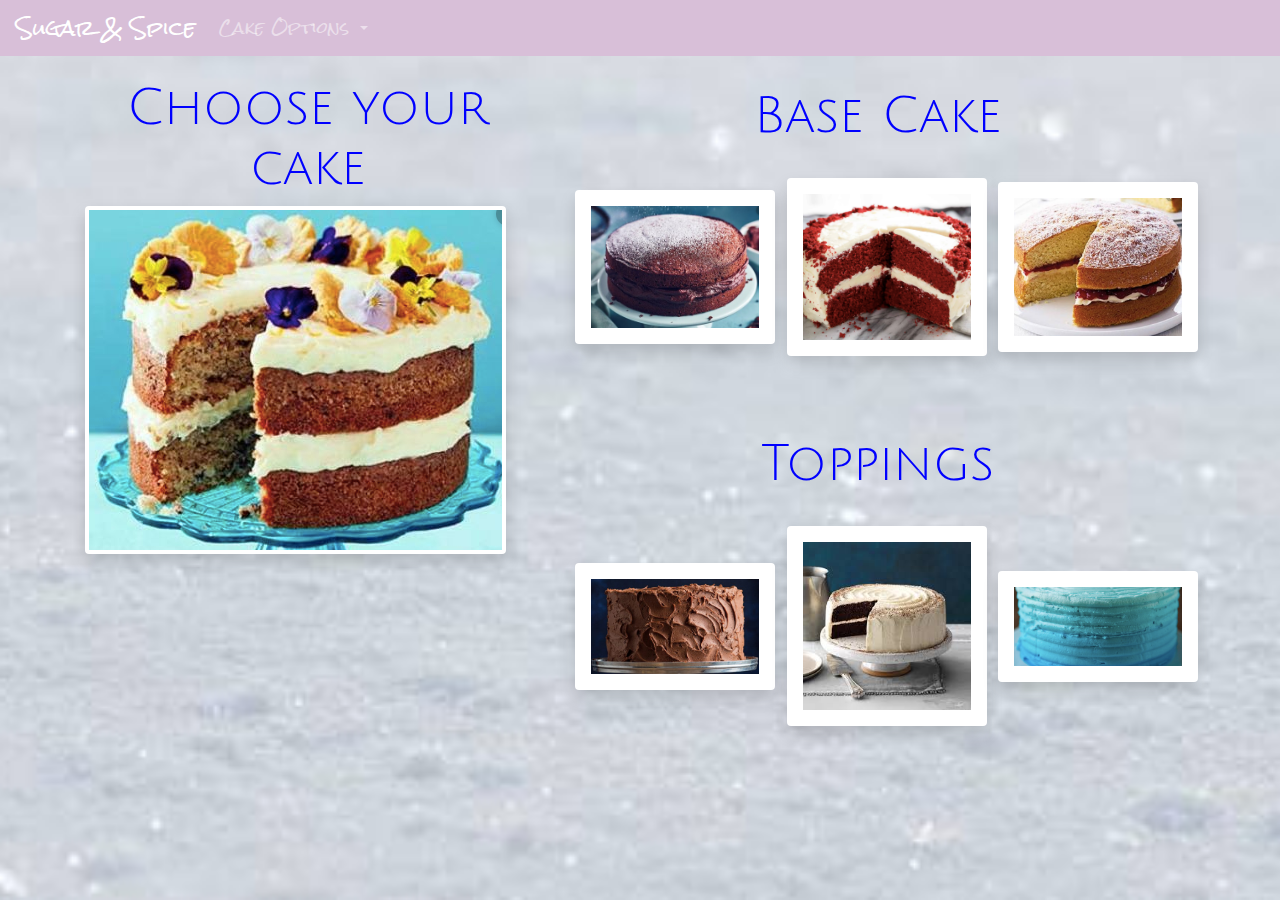
<file: cakeSite/html/selcake.html>
<!DOCTYPE html>
<html lang="en" dir="ltr">
    <head>
        <meta charset="utf-8">
        <link rel="stylesheet" href="../css/selcake.css">
        <link rel="stylesheet" href="https://stackpath.bootstrapcdn.com/bootstrap/4.3.1/css/bootstrap.min.css" integrity="sha384-ggOyR0iXCbMQv3Xipma34MD+dH/1fQ784/j6cY/iJTQUOhcWr7x9JvoRxT2MZw1T" crossorigin="anonymous">
        <title>Choose your Cake</title>
    </head>
    <body>
        <nav class="navbar navbar-expand-lg navbar-dark" style="background-color: #D8BFD8">
            <a class="navbar-brand" href="index.html">Sugar & Spice</a>
            <button class="navbar-toggler" type="button" data-toggle="collapse" data-target="#navbarSupportedContent" aria-controls="navbarSupportedContent" aria-expanded="false" aria-label="Toggle navigation">
                <span class="navbar-toggler-icon"></span>
            </button>
                          
            <div class="collapse navbar-collapse" id="navbarSupportedContent">
                <ul class="navbar-nav mr-auto">
                            <!-- <li class="nav-item active">
                                <a class="nav-link" href="#">Home <span class="sr-only">(current)</span></a>
                            </li> -->
                            <!-- <li class="nav-item">
                                <a class="nav-link" href="#">Link</a>
                            </li> -->
                    <li class="nav-item dropdown">
                        <a class="nav-link dropdown-toggle" href="#" id="navbarDropdown" role="button" data-toggle="dropdown" aria-haspopup="true" aria-expanded="false">
                            Cake Options
                        </a>
                        <div class="dropdown-menu" aria-labelledby="navbarDropdown">
                            <a class="dropdown-item" href="#">Cake</a>
                            <a class="dropdown-item" href="selcupcake.html">Cupcake</a>
                            <div class="dropdown-divider"></div>
                            <a class="dropdown-item" href="https://en.wikipedia.org/wiki/The_Powerpuff_Girls">About Sugar & Spice</a>
                        </div>
                    </li>
                </ul>
            </div>
        </nav>
        <div class="container whole">
            <div class="row">
                <div class="col-md-5 showcase">
                    <h2>Choose your cake</h2>
                    <img src="../../cakephotos/cake_main_photo.png" alt="choose your cake" id="display" class="shadow p-1 mb-5 bg-white rounded">
                </div>
                <div class="col-md-7">
                    <div class="container">
                            <h2>Base Cake</h2><br>
                        <div class="row bases">
                            <div class="col-md-4">
                                <img src="../../cakephotos/chocolate_sponge.png" alt="chocolate cake" class="pictures shadow p-3 mb-5 bg-white rounded" id="chocolate">
                            </div>
                            <div class="col-md-4 ">
                                <img src="../../cakephotos/red_velvet_sponge.png" alt="red velvet cake" class="pictures shadow p-3 mb-5 bg-white rounded" id="velvet">
                            </div>
                            <div class="col-md-4">
                                <img src="../../cakephotos/victoria_sponge.png" alt="victoria sponge cake" class="pictures shadow p-3 mb-5 bg-white rounded" id="victoria">
                            </div>
                        </div>
                        <h2>Toppings</h2><br>
                        <div class="row toppings">
                            <div class="col-md-4">
                                <img src="../../cakephotos/chocolate_frosting.png" alt="chocolate frosting" class="pictures shadow p-3 mb-5 bg-white rounded" id="chocolateFrosting">
                            </div>
                            <div class="col-md-4">
                                <img src="../../cakephotos/vanilla_topping.jpg" alt="cheesecake frosting" class="pictures shadow p-3 mb-5 bg-white rounded" id="cheesecake">
                            </div>
                            <div class="col-md-4">
                                <img src="../../cakephotos/smurf_frosting.png" alt="smurf frosting" class="pictures shadow p-3 mb-5 bg-white rounded" id="smurf">
                            </div>
                        </div>
                    </div>
                </div>
            </div>
        </div>
    </body>
    <div id="js">
        <script src="https://code.jquery.com/jquery-3.3.1.slim.min.js" integrity="sha384-q8i/X+965DzO0rT7abK41JStQIAqVgRVzpbzo5smXKp4YfRvH+8abtTE1Pi6jizo" crossorigin="anonymous"></script>
        <script src="https://cdnjs.cloudflare.com/ajax/libs/popper.js/1.14.7/umd/popper.min.js" integrity="sha384-UO2eT0CpHqdSJQ6hJty5KVphtPhzWj9WO1clHTMGa3JDZwrnQq4sF86dIHNDz0W1" crossorigin="anonymous"></script>
        <script src="https://stackpath.bootstrapcdn.com/bootstrap/4.3.1/js/bootstrap.min.js" integrity="sha384-JjSmVgyd0p3pXB1rRibZUAYoIIy6OrQ6VrjIEaFf/nJGzIxFDsf4x0xIM+B07jRM" crossorigin="anonymous"></script>
        <script src="../js/selcake.js"></script>
    </div>
</html>
</file>
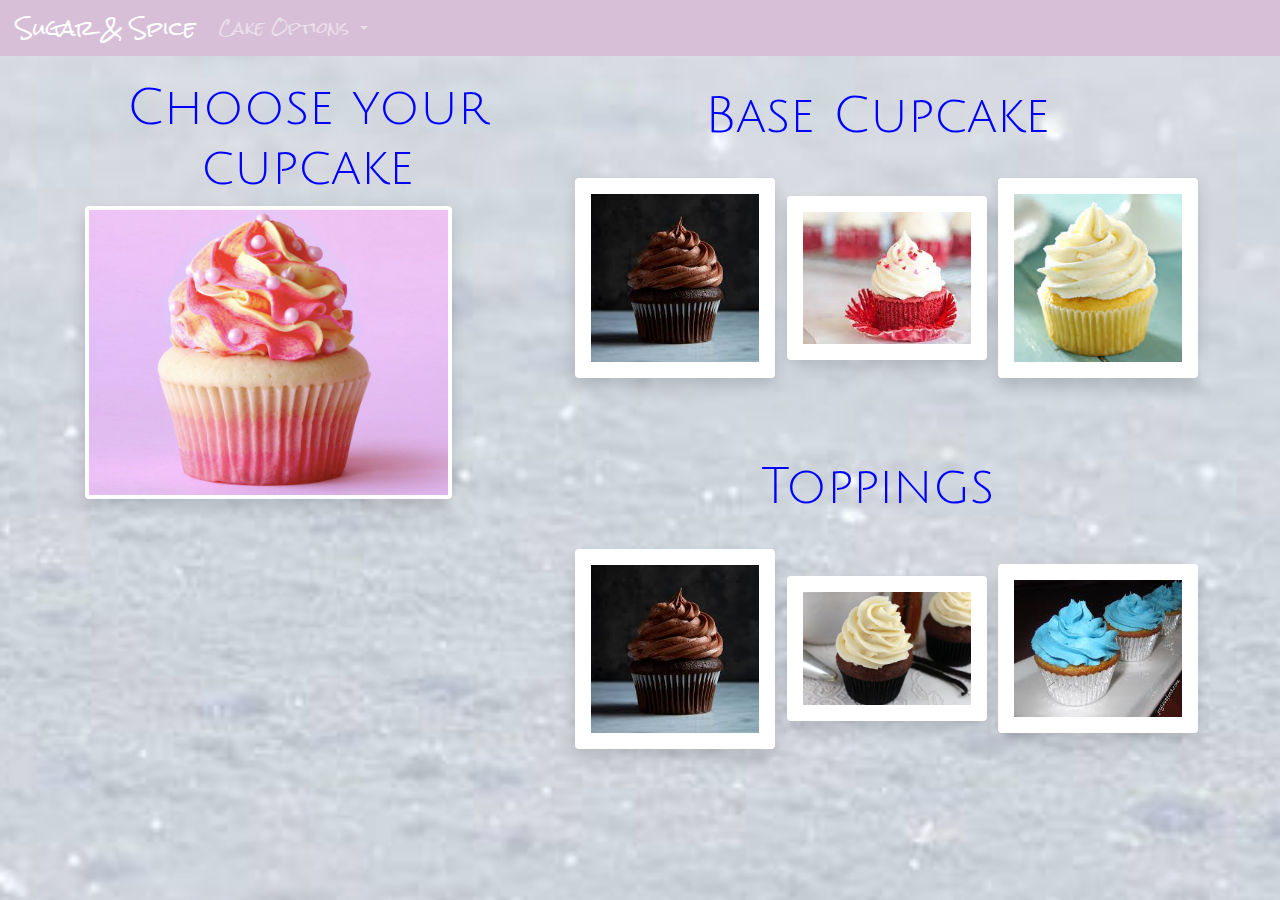
<file: cakeSite/html/selcupcake.html>
<!DOCTYPE html>
<html lang="en" dir="ltr">
    <head>
        <meta charset="utf-8">
        <link rel="stylesheet" href="../css/selcake.css">
        <link rel="stylesheet" href="https://stackpath.bootstrapcdn.com/bootstrap/4.3.1/css/bootstrap.min.css" integrity="sha384-ggOyR0iXCbMQv3Xipma34MD+dH/1fQ784/j6cY/iJTQUOhcWr7x9JvoRxT2MZw1T" crossorigin="anonymous">
        <title>Choose your Cupcake</title>
    </head>
    <body>
        <nav class="navbar navbar-expand-lg navbar-dark" style="background-color: #D8BFD8">
            <a class="navbar-brand" href="index.html">Sugar & Spice</a>
            <button class="navbar-toggler" type="button" data-toggle="collapse" data-target="#navbarSupportedContent" aria-controls="navbarSupportedContent" aria-expanded="false" aria-label="Toggle navigation">
                <span class="navbar-toggler-icon"></span>
            </button>
                          
            <div class="collapse navbar-collapse" id="navbarSupportedContent">
                <ul class="navbar-nav mr-auto">
                            <!-- <li class="nav-item active">
                                <a class="nav-link" href="#">Home <span class="sr-only">(current)</span></a>
                            </li> -->
                            <!-- <li class="nav-item">
                                <a class="nav-link" href="#">Link</a>
                            </li> -->
                    <li class="nav-item dropdown">
                        <a class="nav-link dropdown-toggle" href="#" id="navbarDropdown" role="button" data-toggle="dropdown" aria-haspopup="true" aria-expanded="false">
                            Cake Options
                        </a>
                        <div class="dropdown-menu" aria-labelledby="navbarDropdown">
                            <a class="dropdown-item" href="selcake.html">Cake</a>
                            <a class="dropdown-item" href="#">Cupcake</a>
                            <div class="dropdown-divider"></div>
                            <a class="dropdown-item" href="https://en.wikipedia.org/wiki/The_Powerpuff_Girls">About Sugar & Spice</a>
                        </div>
                    </li>
                </ul>
            </div>
        </nav>
        <div class="container whole">
            <div class="row">
                <div class="col-md-5 showcase">
                    <h2>Choose your cupcake</h2>
                    <img src="../../cakephotos/cupcake_main_photo.png" alt="choose your cupcake" id="display" class="shadow p-1 mb-5 bg-white rounded">
                </div>
                <div class="col-md-7">
                    <div class="container">
                            <h2>Base Cupcake</h2><br>
                        <div class="row bases">
                            <div class="col-md-4">
                                <img src="../../cakephotos/chocolate_cupcake.jpg" alt="chocolate cake" class="pictures shadow p-3 mb-5 bg-white rounded" id="chocolate">
                            </div>
                            <div class="col-md-4 ">
                                <img src="../../cakephotos/red_cupcake.jpg" alt="red velvet cake" class="pictures shadow p-3 mb-5 bg-white rounded" id="velvet">
                            </div>
                            <div class="col-md-4">
                                <img src="../../cakephotos/vanilla_cupcake.jpg" alt="victoria sponge cake" class="pictures shadow p-3 mb-5 bg-white rounded" id="victoria">
                            </div>
                        </div>
                        <h2>Toppings</h2><br>
                        <div class="row toppings">
                            <div class="col-md-4">
                                <img src="../../cakephotos/chocolate_cupcake.jpg" alt="chocolate frosting" class="pictures shadow p-3 mb-5 bg-white rounded" id="chocolateFrosting">
                            </div>
                            <div class="col-md-4">
                                <img src="../../cakephotos/buttercream.png" alt="cheesecake frosting" class="pictures shadow p-3 mb-5 bg-white rounded" id="cheesecake">
                            </div>
                            <div class="col-md-4">
                                <img src="../../cakephotos/blue_topping.jpg" alt="smurf frosting" class="pictures shadow p-3 mb-5 bg-white rounded" id="smurf">
                            </div>
                        </div>
                    </div>
                </div>
            </div>
        </div>
    </body>
    <div id="js">
        <script src="https://code.jquery.com/jquery-3.3.1.slim.min.js" integrity="sha384-q8i/X+965DzO0rT7abK41JStQIAqVgRVzpbzo5smXKp4YfRvH+8abtTE1Pi6jizo" crossorigin="anonymous"></script>
        <script src="https://cdnjs.cloudflare.com/ajax/libs/popper.js/1.14.7/umd/popper.min.js" integrity="sha384-UO2eT0CpHqdSJQ6hJty5KVphtPhzWj9WO1clHTMGa3JDZwrnQq4sF86dIHNDz0W1" crossorigin="anonymous"></script>
        <script src="https://stackpath.bootstrapcdn.com/bootstrap/4.3.1/js/bootstrap.min.js" integrity="sha384-JjSmVgyd0p3pXB1rRibZUAYoIIy6OrQ6VrjIEaFf/nJGzIxFDsf4x0xIM+B07jRM" crossorigin="anonymous"></script>
        <script src="../js/selcake.js"></script>
    </div>
</html>
</file>
<file: cakeSite/css/selcake.css>
@import url('https://fonts.googleapis.com/css?family=Julius+Sans+One&display=swap');
@import url('https://fonts.googleapis.com/css?family=Rock+Salt|Ruda&display=swap');

h1, h2, p {
    font-family: 'Julius Sans One', sans-serif;
}

.navbar {
    font-family: 'Rock Salt', cursive;
}

body {
    background-image: url(../../cakephotos/background.png);
    width: 100%;
    height: 100vh;
    background-attachment: fixed;
    background-position: center;
    background-size: cover;
}

.pictures {
    width: 200px;
    /* height: 100%; */
}

.bases, .toppings, .sizes {
    align-items: center;
}

.pictures:hover {
    transform: scale(1.05);
    transition: 0.7s ease-in-out;
}

.container h2 {
        text-align: center;
        padding-top: 5%; 
        font-size: 50px;
        color: blue;
    }
</file>
